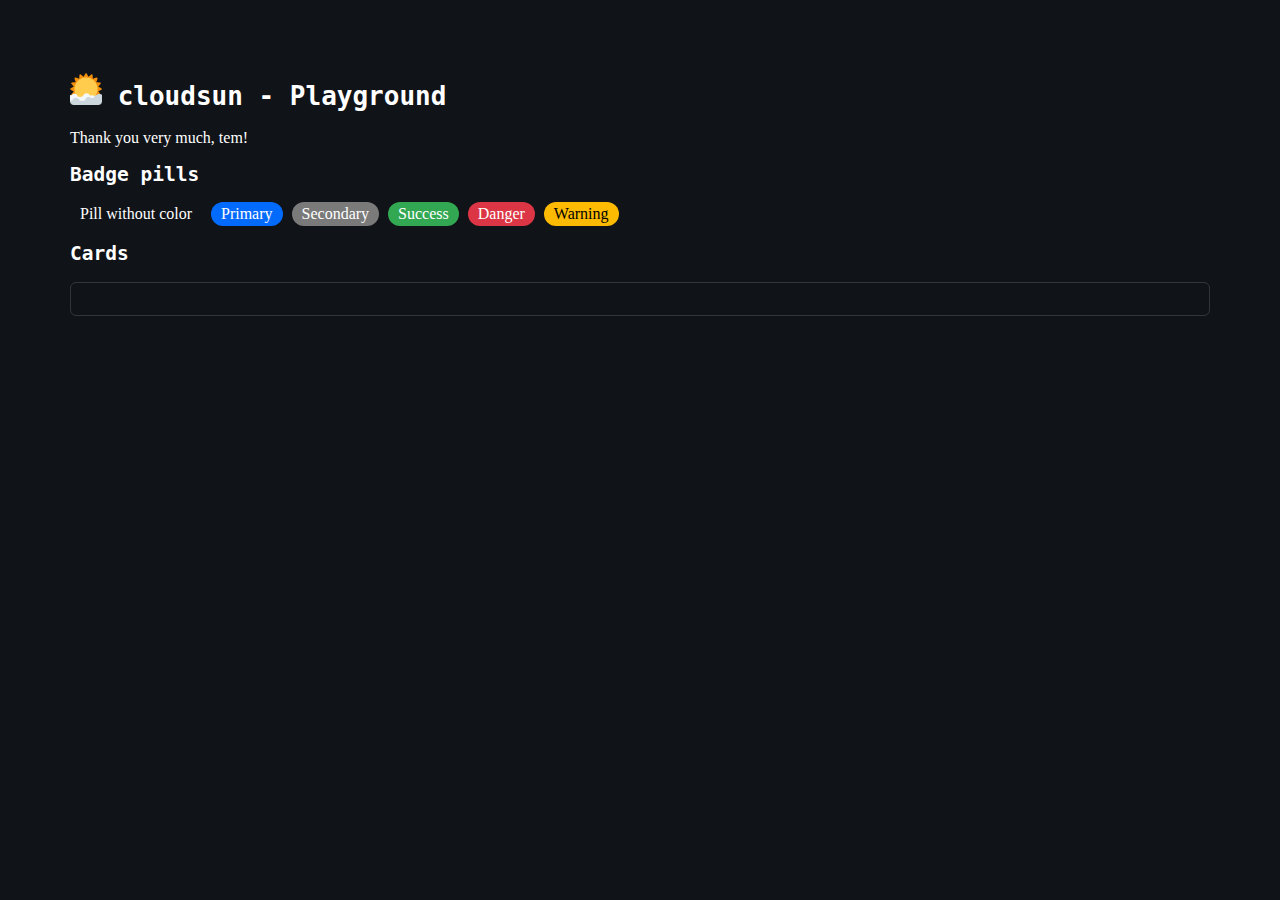
<file: index.html>
<!doctype html>
<html>
<head>
	<title>cloudsun</title>
	<link href="/css/cloudsun.css" rel="stylesheet">
</head>
<body class="body-dark">
<div class="pt-5 container">
	<h1 class="monospace"><img src="/img/cloudsunlogo.png" width="32"> cloudsun - Playground</h1>
	<p>Thank you very much, tem!</p>

	<h2 class="monospace">Badge pills</h2>
	<span class="pill">Pill without color</span> <span class="pill pill-primary">Primary</span> <span class="pill pill-secondary">Secondary</span> <span class="pill pill-success">Success</span> <span class="pill pill-danger">Danger</span> <span class="pill pill-warning">Warning</span> 
<br>
<h2 class="monospace">Cards</h2>
<div class="card">
  <div class="card-body">

  </div>
</div>

</div>
</div>
</body>
</html>
</file>
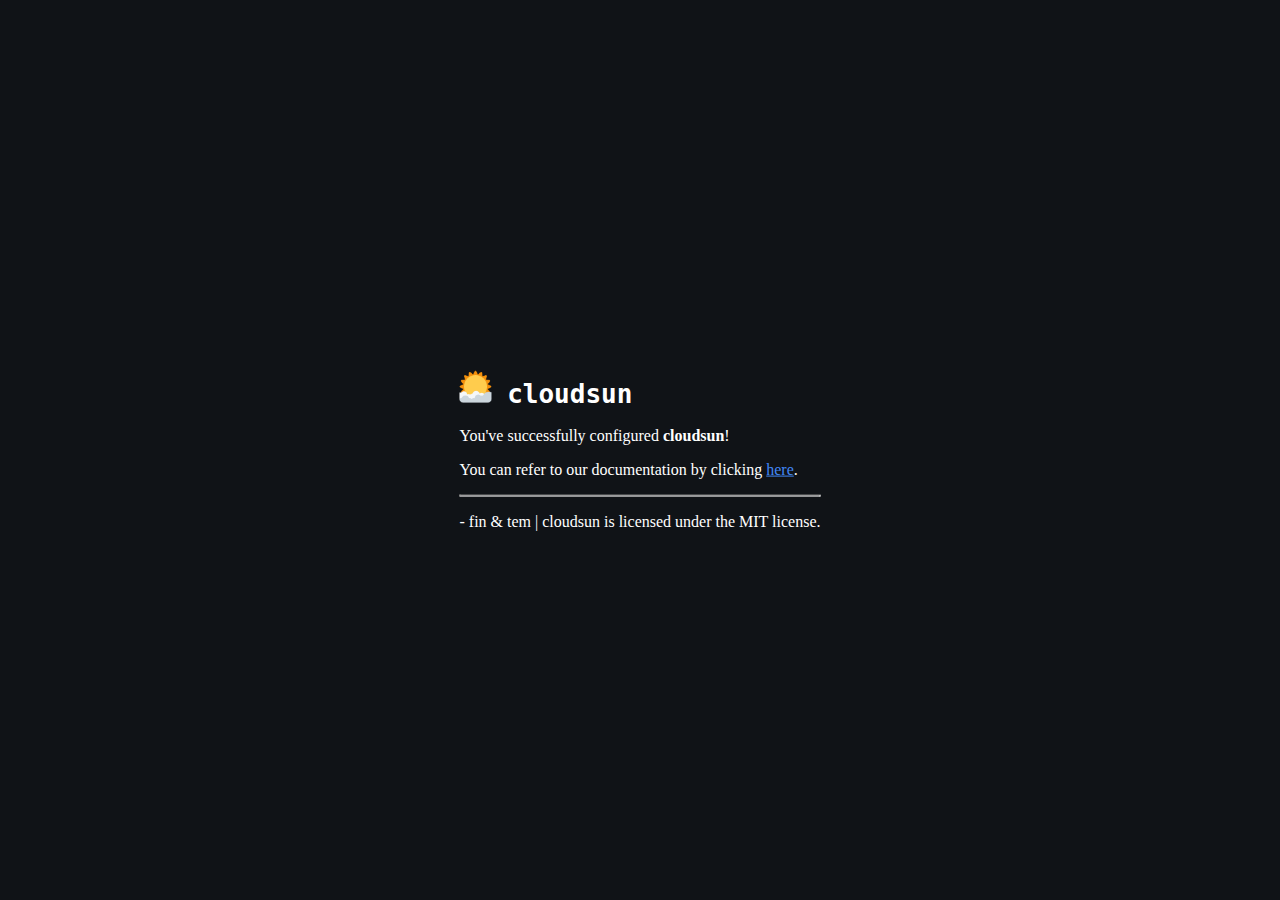
<file: samples/1.html>
<!doctype html>
<html>
<head>
	<title>cloudsun</title>
	<link href="/css/cloudsun.css" rel="stylesheet">
</head>
<body class="body-dark">
	<div class="content-center">
		<h1 class="monospace"><img src="/img/cloudsunlogo.png" width="32"> cloudsun</h1>
		<p>You've successfully configured <b>cloudsun</b>!</p>
		<p>You can refer to our documentation by clicking <a href="cloudsun.ftolnks.xyz/docs">here</a>.</p>
		<hr>
		<p>- fin & tem | cloudsun is licensed under the MIT license.</p>
</div>
</body>
</html>
</file>
<file: css/cloudsun.css>
/* 
Copyright 2024 cloudsun.css

Permission is hereby granted, free of charge, to any person obtaining a copy of this software and associated documentation files (the “Software”), to deal in the Software without restriction, including without limitation the rights to use, copy, modify, merge, publish, distribute, sublicense, and/or sell copies of the Software, and to permit persons to whom the Software is furnished to do so, subject to the following conditions:

The above copyright notice and this permission notice shall be included in all copies or substantial portions of the Software.

THE SOFTWARE IS PROVIDED “AS IS”, WITHOUT WARRANTY OF ANY KIND, EXPRESS OR IMPLIED, INCLUDING BUT NOT LIMITED TO THE WARRANTIES OF MERCHANTABILITY, FITNESS FOR A PARTICULAR PURPOSE AND NONINFRINGEMENT. IN NO EVENT SHALL THE AUTHORS OR COPYRIGHT HOLDERS BE LIABLE FOR ANY CLAIM, DAMAGES OR OTHER LIABILITY, WHETHER IN AN ACTION OF CONTRACT, TORT OR OTHERWISE, ARISING FROM, OUT OF OR IN CONNECTION WITH THE SOFTWARE OR THE USE OR OTHER DEALINGS IN THE SOFTWARE.
*/
:root {
  --primary: #036bfc;
  --secondary: #7a7a7a;
  --success: #32a852;
  --warning: #fcba03;
  --danger: #dc3545;
  --white: #7a7a7a; /* not done yet */
  --dark: #7a7a7a; /* not done yet */
}

body {
    font-family: Menlo, Segoe UI;
}

.body-light {
        background-color: rgb(246, 246, 246);
        color: black;
}

.body-dark {
    background-color: #101317;
    color: white;
}

.content-center {
    position: absolute;
    top: 50%;
    left: 50%;
    transform: translate(-50%, -50%);
}

.container {
  width: 100%;
  padding-right: 1.5rem;
  padding-left: 1.5rem;
  margin-right: auto;
  margin-left: auto;
}

@media (min-width: 576px) {
  .container {
    max-width: 540px;
  }
}
@media (min-width: 768px) {
   .container {
    max-width: 720px;
  }
}
@media (min-width: 992px) {
  .container {
    max-width: 960px;
  }
}
@media (min-width: 1200px) {
  .container {
    max-width: 1140px;
  }
}
@media (min-width: 1400px) {
  .container {
    max-width: 1320px;
  }
}
.monospace {
	font-family: monospace;
}

/* Bold, italic, strikethrough, and other stuff. */

.text-bold {
    font-weight: bold;
}

/* The code block, and it's colors.
 Uses monospace automatically so you won't have to do something like "code-block monospace". */

.code-block {
    background-color: #272727;
    border: 1px solid #d1d1d1;
    border-radius: 5px;
    padding: 10px;
    overflow-x: auto;
    color: white;
    font-family: monospace;
}

a {
    color: #4287f5;
}

.code-php-purple {
	color: #E5D4FF;
}

.code-php-yellow {
	color: #FFFBD4;
}

.code-php-orange {
	color: #FFB5A0;
}

.code-php-blue {
	color: #9CCDFF;
}

/* Buttons */

.btn {
    display: inline-block;
    padding: 10px 20px;
   border-radius: 7px;
   text-decoration: none; 
}

/* Primary Button */
.btn-primary {
    background-color: var(--primary);
    color: #fff;
}

/* Secondary Button */
.btn-secondary {
    background-color: var(--secondary);
    color: #fff;
}

/* Success Button */
.btn-success {
    background-color: var(--success);
    color: #fff;
}

/* Danger Button */
.btn-danger {
    background-color: var(--danger);
    color: #fff;
}

/* Warning Button */
.btn-warning {
    background-color: var(--warning);
    color: #000;
}

.btn-rounded {
    border-radius: 20px;
}

.btn-squared {
    border-radius: 0px;
}

/* Padding, margin, and more */

.m-0 {
    margin: 0 !important
}

.m-1 {
    margin: .25rem !important
}

.m-2 {
    margin: .5rem !important
}

.m-3 {
    margin: 1rem !important
}

.m-4 {
    margin: 1.5rem !important
}

.m-5 {
    margin: 3rem !important
}

.m-auto {
    margin: auto !important
}

.mx-0 {
    margin-right: 0 !important;
    margin-left: 0 !important
}

.mx-1 {
    margin-right: .25rem !important;
    margin-left: .25rem !important
}

.mx-2 {
    margin-right: .5rem !important;
    margin-left: .5rem !important
}

.mx-3 {
    margin-right: 1rem !important;
    margin-left: 1rem !important
}

.mx-4 {
    margin-right: 1.5rem !important;
    margin-left: 1.5rem !important
}

.mx-5 {
    margin-right: 3rem !important;
    margin-left: 3rem !important
}

.mx-auto {
    margin-right: auto !important;
    margin-left: auto !important
}

.my-0 {
    margin-top: 0 !important;
    margin-bottom: 0 !important
}

.my-1 {
    margin-top: .25rem !important;
    margin-bottom: .25rem !important
}

.my-2 {
    margin-top: .5rem !important;
    margin-bottom: .5rem !important
}

.my-3 {
    margin-top: 1rem !important;
    margin-bottom: 1rem !important
}

.my-4 {
    margin-top: 1.5rem !important;
    margin-bottom: 1.5rem !important
}

.my-5 {
    margin-top: 3rem !important;
    margin-bottom: 3rem !important
}

.my-auto {
    margin-top: auto !important;
    margin-bottom: auto !important
}

.mt-0 {
    margin-top: 0 !important
}

.mt-1 {
    margin-top: .25rem !important
}

.mt-2 {
    margin-top: .5rem !important
}

.mt-3 {
    margin-top: 1rem !important
}

.mt-4 {
    margin-top: 1.5rem !important
}

.mt-5 {
    margin-top: 3rem !important
}

.mt-auto {
    margin-top: auto !important
}

.me-0 {
    margin-right: 0 !important
}

.me-1 {
    margin-right: .25rem !important
}

.me-2 {
    margin-right: .5rem !important
}

.me-3 {
    margin-right: 1rem !important
}

.me-4 {
    margin-right: 1.5rem !important
}

.me-5 {
    margin-right: 3rem !important
}

.me-auto {
    margin-right: auto !important
}

.mb-0 {
    margin-bottom: 0 !important
}

.mb-1 {
    margin-bottom: .25rem !important
}

.mb-2 {
    margin-bottom: .5rem !important
}

.mb-3 {
    margin-bottom: 1rem !important
}

.mb-4 {
    margin-bottom: 1.5rem !important
}

.mb-5 {
    margin-bottom: 3rem !important
}

.mb-auto {
    margin-bottom: auto !important
}

.ms-0 {
    margin-left: 0 !important
}

.ms-1 {
    margin-left: .25rem !important
}

.ms-2 {
    margin-left: .5rem !important
}

.ms-3 {
    margin-left: 1rem !important
}

.ms-4 {
    margin-left: 1.5rem !important
}

.ms-5 {
    margin-left: 3rem !important
}

.ms-auto {
    margin-left: auto !important
}

.p-0 {
    padding: 0 !important
}

.p-1 {
    padding: .25rem !important
}

.p-2 {
    padding: .5rem !important
}

.p-3 {
    padding: 1rem !important
}

.p-4 {
    padding: 1.5rem !important
}

.p-5 {
    padding: 3rem !important
}

.px-0 {
    padding-right: 0 !important;
    padding-left: 0 !important
}

.px-1 {
    padding-right: .25rem !important;
    padding-left: .25rem !important
}

.px-2 {
    padding-right: .5rem !important;
    padding-left: .5rem !important
}

.px-3 {
    padding-right: 1rem !important;
    padding-left: 1rem !important
}

.px-4 {
    padding-right: 1.5rem !important;
    padding-left: 1.5rem !important
}

.px-5 {
    padding-right: 3rem !important;
    padding-left: 3rem !important
}

.py-0 {
    padding-top: 0 !important;
    padding-bottom: 0 !important
}

.py-1 {
    padding-top: .25rem !important;
    padding-bottom: .25rem !important
}

.py-2 {
    padding-top: .5rem !important;
    padding-bottom: .5rem !important
}

.py-3 {
    padding-top: 1rem !important;
    padding-bottom: 1rem !important
}

.py-4 {
    padding-top: 1.5rem !important;
    padding-bottom: 1.5rem !important
}

.py-5 {
    padding-top: 3rem !important;
    padding-bottom: 3rem !important
}

.pt-0 {
    padding-top: 0 !important
}

.pt-1 {
    padding-top: .25rem !important
}

.pt-2 {
    padding-top: .5rem !important
}

.pt-3 {
    padding-top: 1rem !important
}

.pt-4 {
    padding-top: 1.5rem !important
}

.pt-5 {
    padding-top: 3rem !important
}

.pe-0 {
    padding-right: 0 !important
}

.pe-1 {
    padding-right: .25rem !important
}

.pe-2 {
    padding-right: .5rem !important
}

.pe-3 {
    padding-right: 1rem !important
}

.pe-4 {
    padding-right: 1.5rem !important
}

.pe-5 {
    padding-right: 3rem !important
}

.pb-0 {
    padding-bottom: 0 !important
}

.pb-1 {
    padding-bottom: .25rem !important
}

.pb-2 {
    padding-bottom: .5rem !important
}

.pb-3 {
    padding-bottom: 1rem !important
}

.pb-4 {
    padding-bottom: 1.5rem !important
}

.pb-5 {
    padding-bottom: 3rem !important
}

.ps-0 {
    padding-left: 0 !important
}

.ps-1 {
    padding-left: .25rem !important
}

.ps-2 {
    padding-left: .5rem !important
}

.ps-3 {
    padding-left: 1rem !important
}

.ps-4 {
    padding-left: 1.5rem !important
}

.ps-5 {
    padding-left: 3rem !important
}

/* Pills */
.pill {
    width: auto;
    display: inline-block;
    padding: 3px 10px;
    border-radius: 20px;
    margin-right: 5px;
}

.pill-primary {
    background-color: var(--primary);
    color: #fff;
}

.pill-secondary {
    background-color: var(--secondary);
    color: #fff;
}

.pill-success {
    background-color: var(--success);
    color: #fff;
}

.pill-danger {
    background-color: var(--danger);
    color: #fff;
}

.pill-warning {
    background-color: var(--warning);
    color: #000;
}

/* Cards */
.card {
  position: relative;
  display: flex;
  flex-direction: column;
  min-width: 0;
  word-wrap: break-word;
  background-clip: border-box;
  border: 1px solid rgba(255, 255, 255, 0.15);
  border-radius: 0.375rem;
}
.body-dark .card {
  border-color: rgba(255, 255, 255, 0.15);
}

.body-light .card {
  border-color: rgba(0, 0, 0, 0.15);
}
.card > hr {
  margin-right: 0;
  margin-left: 0;
}

.card-body {
  flex: 1 1 auto;
  padding: 1rem;
}
</file>
